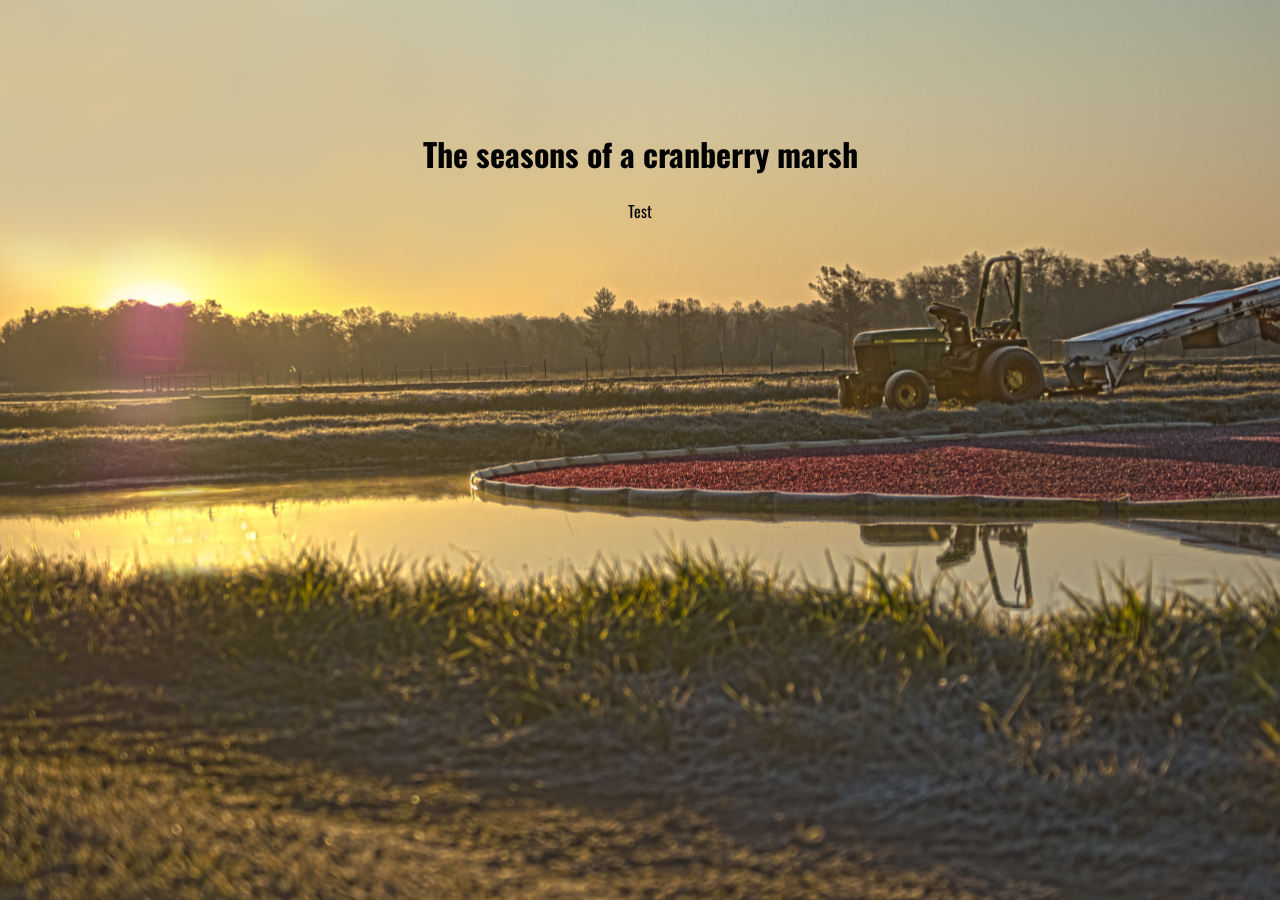
<file: index.html>
<!DOCTYPE html PUBLIC "-//W3C//DTD XHTML 1.0 Transitional//EN" "http://www.w3.org/TR/xhtml1/DTD/xhtml1-transitional.dtd">
<html xmlns="http://www.w3.org/1999/xhtml">
    <head>
        <meta http-equiv="Content-Type" content="text/html; charset=utf-8" />
        <title>Presentation</title>
        <script type="text/javascript" src="jquery-1.8.3.min.js"></script>
         <script src="present.js"></script>
         <script src="JSON.js"></script>
        <link rel="stylesheet" href="present.css">
        <link href='https://fonts.googleapis.com/css?family=Oswald:400,700,300' rel='stylesheet' type='text/css'>
    </head>
    
    <body>
        <div id="container">
        	<div id="screen_width" class="animate">
                <div class="slide cover" id="slide_home">
                	<div class="info center">
                        <h1>The seasons of a cranberry marsh</h1>
                        <div>Test</div>
                    </div>
                </div>
                <div class="slide winter">
                    <h2>Winter</h2>
                    <div>Test</div>
                </div>
                <div class="slide spring cover">
                    <h2>Spring</h2>
                    <div>Test</div>
                </div>
                <div class="slide summer">
                    <h2>Summer</h2>
                    <div>Test</div>
                </div>
                <div class="slide fall">
                    <h2>Fall</h2>
                    <div>Test</div>
                </div>
            </div>
            <div class="clear"></div>
        
        </div>
    </body>
</html>
</file>
<file: present.css>
body{
	background: #464646;
	font-family: Oswald, Arial;
	margin: 0;
	overflow:hidden;
}
#container{
	background: black;
	width: 100%;
	padding: 0;
	transition: 1s all ease-out;
	overflow: hidden;
}
.animate{
	transition: 1s all ease-out;	
}
#screen_width{
	left: 0;
 	position: absolute;
  	top: 0;
	oveflow:hidden;
}
h2{
	margin: 0;
}
.slide{
	width: 100%;
	float:left;
	padding: 0 5px;
	box-sizing: border-box;
	overflow-y: hidden;
	position: relative;
}
.slide.spring{ background: #80b4db; }
.slide.summer{ background: #579632;  }
.slide.fall{ background: #bf4d49; }
.slide.winter{ background: #eee; }

#slide_home{
	background-image: url(1.jpg);
}

#slide_home .info.center {
  display: block;
  left: 0;
  margin: auto;
  position: absolute;
  right: 0;
  text-align: center;
  top: 109px;
  width: 50%;
}

.cover{
background-size: cover;	
}

.info.center{
	display: block;
	margin: auto;
	width: auto;
	position: absolute;
	left: 0;
	right: 0;
	top: 50px;
}




.header{
	font-size: 18px;
	color: #eee;
	margin-bottom: 15px;
}
.team{
	margin-left: 20px;
}
.messages a {
	color: #F2385A;
}
.messages a:hover {
	text-decoration: underline;
}
.head{
	font-size: 16px;
	text-transform: uppercase;
	text-align: left;
	padding: 5px;
	color: #FCFFF5;
	background: #923836;
	font-family: 'Oswald', sans-serif;
}
.date{
	font-weight: bold;
}
/*
429787
FDFDA7
FFC87A
F46452
923836
*/
.action {
  padding: 5px;
  box-sizing: border-box;
  background: #D1DBBD;
  font-family: verdana;
  font-size: 12px;
}
.action:nth-of-type(odd){
	background: #FDFDA7;
}
.action:nth-of-type(even){
	background: #FFC87A;
}
.created, .done{
	background: #FCFFF5;
}
.clear{
	clear: both;
}
#archive {
  background: none repeat scroll 0 0 #919394;
  box-sizing: border-box;
  cursor: pointer;
  display: block;
  float: left;
  height: 50px;
  padding: 10px;
  transition: all 0.25s ease 0s;
  width: auto;
}
#archive:hover {
  background: none repeat scroll 0 0 #b4b7b8;
  box-shadow: 5px 5px 0px 0px #919394,10px 10px 0px 0px #000;
}
</file>
